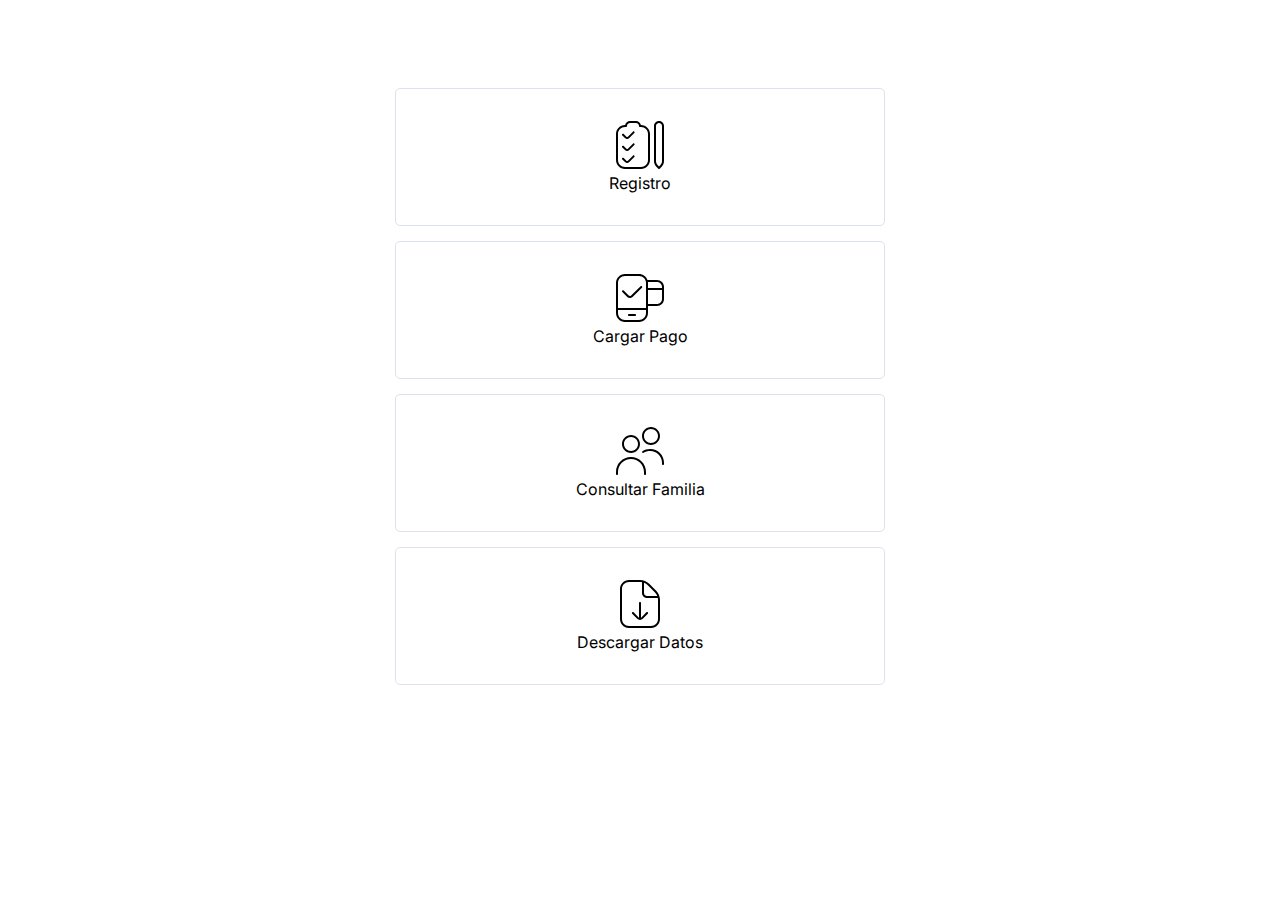
<file: index.html>
<!DOCTYPE html>
<html lang="en">

<head>
    <meta charset="UTF-8">
    <meta name="viewport" content="width=device-width, initial-scale=1.0">
    <link rel="stylesheet" href="css/style.css">
    <title>Menu</title>
</head>

<body>
    <div class="formbold-main-wrapper">
        <div class="formbold-form-wrapper">
            <a href="pages/form.html">
                <div class="card formbold-mb-3">
                    <img style="max-width: 3em;" src="assets/hacer-alt.svg">
                    <p>Registro</p>
                </div>
            </a>
            <a href="pages/payments.html">
                <div class="card formbold-mb-3">
                    <img style="max-width: 3em;" src="assets/pago-digital.svg">
                    <p>Cargar Pago</p>
                </div>
            </a>
            <a href="pages/fetch.html">
                <div class="card formbold-mb-3">
                    <img style="max-width: 3em;" src="assets/usuarios.svg">
                    <p>Consultar Familia</p>
                </div>
            </a>
            <a href="pages/data.html">
                <div class="card formbold-mb-3">
                    <img style="max-width: 3em;" src="assets/descarga-de-archivos.svg">
                    <p>Descargar Datos</p>
                </div>
            </a>
        </div>
    </div>
</body>

</html>
</file>
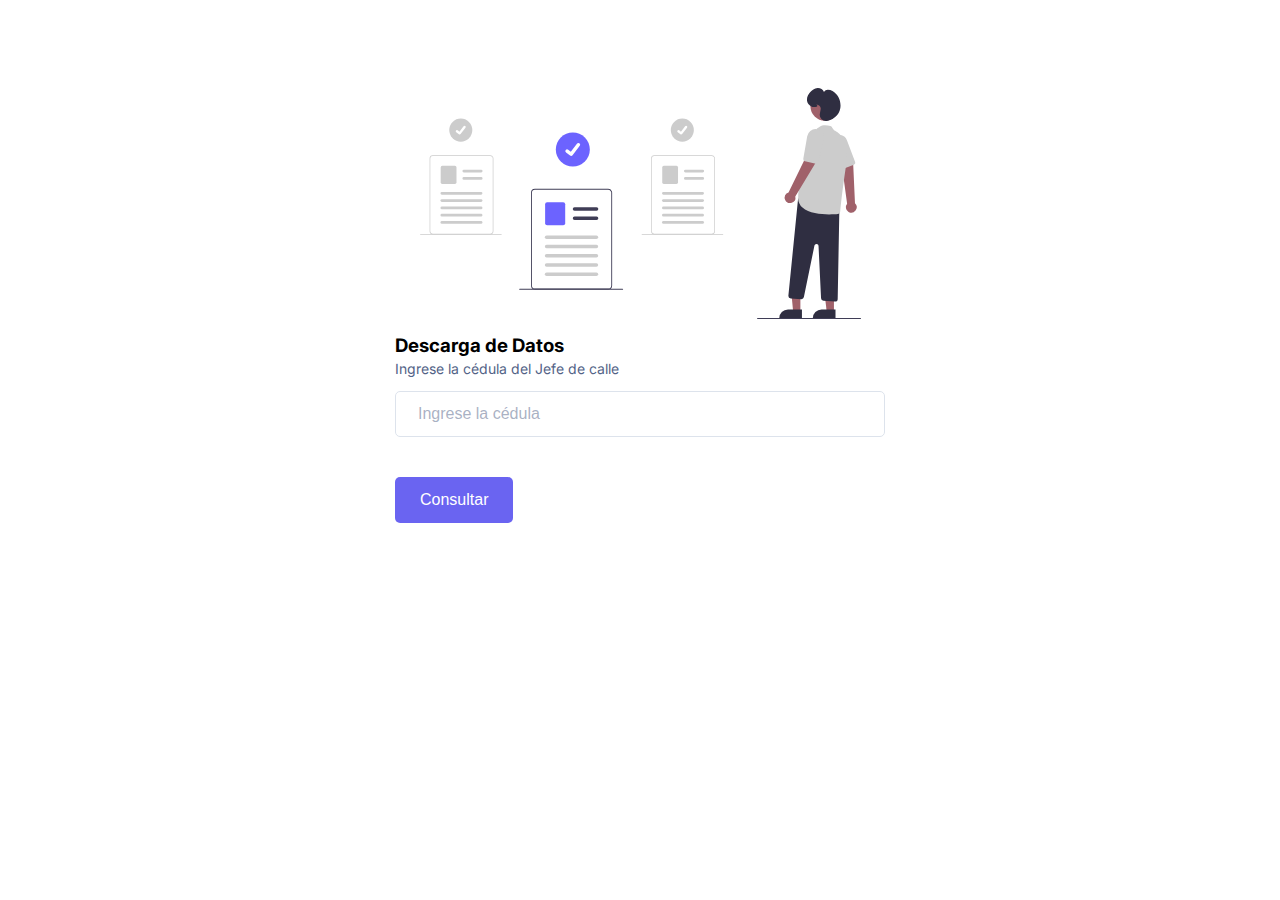
<file: pages/data.html>
<!DOCTYPE html>
<html lang="en">

<head>
    <meta charset="UTF-8">
    <meta name="viewport" content="width=device-width, initial-scale=1.0">
    <link rel="stylesheet" href="../css/style.css">
    <title>Formulario</title>
</head>

<body>
    <div class="formbold-main-wrapper">
        <div class="formbold-form-wrapper">

            <form class="formhide mostrar" id="system-form">
                <div style=" display: flex; justify-content: center; align-items: center; margin-bottom: 15px;">
                    <img style="max-width: 90%;" src="../assets/undraw_reviewed_docs_re_9lmr.svg">
                </div>

                <!-- Form Cédula -->
                <div class="formbold-mb-3">
                    <h3>Descarga de Datos</h3>
                    <label for="cedula1" class="formbold-form-label">Ingrese la cédula del Jefe de calle</label>
                    <input type="text" name="cedula1" id="cedula1" placeholder="Ingrese la cédula"
                        class="formbold-form-input">
                </div>
                <button type="submit" class="formbold-btn">Consultar</button>
            </form>
        </div>
    </div>
</body>

</html>
</file>
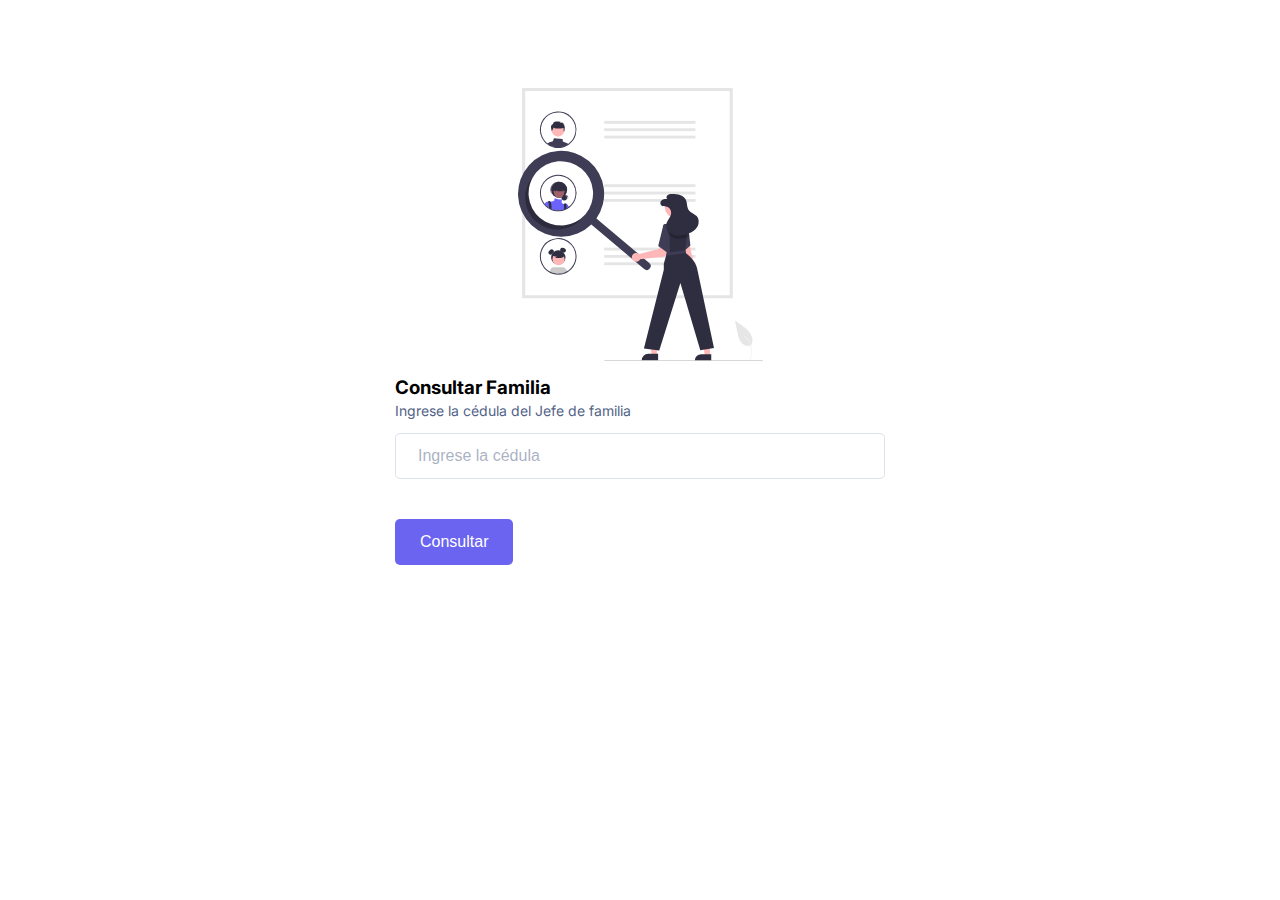
<file: pages/fetch.html>
<!DOCTYPE html>
<html lang="en">

<head>
    <meta charset="UTF-8">
    <meta name="viewport" content="width=device-width, initial-scale=1.0">
    <link rel="stylesheet" href="../css/style.css">
    <title>Formulario</title>
</head>

<body>
    <div class="formbold-main-wrapper">
        <div class="formbold-form-wrapper">

            <form class="formhide mostrar" id="system-form">
                <div style=" display: flex; justify-content: center; align-items: center; margin-bottom: 15px;">
                    <img style="max-width: 50%;" src="../assets/undraw_people_search_re_5rre.svg">
                </div>

                <!-- Form Cédula -->
                <div class="formbold-mb-3">
                    <h3>Consultar Familia</h3>
                    <label for="cedula1" class="formbold-form-label">Ingrese la cédula del Jefe de familia</label>
                    <input type="text" name="cedula1" id="cedula1" placeholder="Ingrese la cédula"
                        class="formbold-form-input">
                </div>
                <button type="button" class="formbold-btn" onclick="openModal()">Consultar</button>
            </form>

            <dialog class="modal" id="mainModal">
                <h3>Familia</h3>
                <h4>Jefe de Familia</h4>
                <p>Cédula: </p>
                <p>Nombre: </p>
                <p>Apellido: </p>
                <button type="button" class="formbold-btn" onclick="closeModal()">Cerrar Modal</button>
            </dialog>
        </div>
    </div>
    <script src="../js/modal.js"></script>
</body>

</html>
</file>
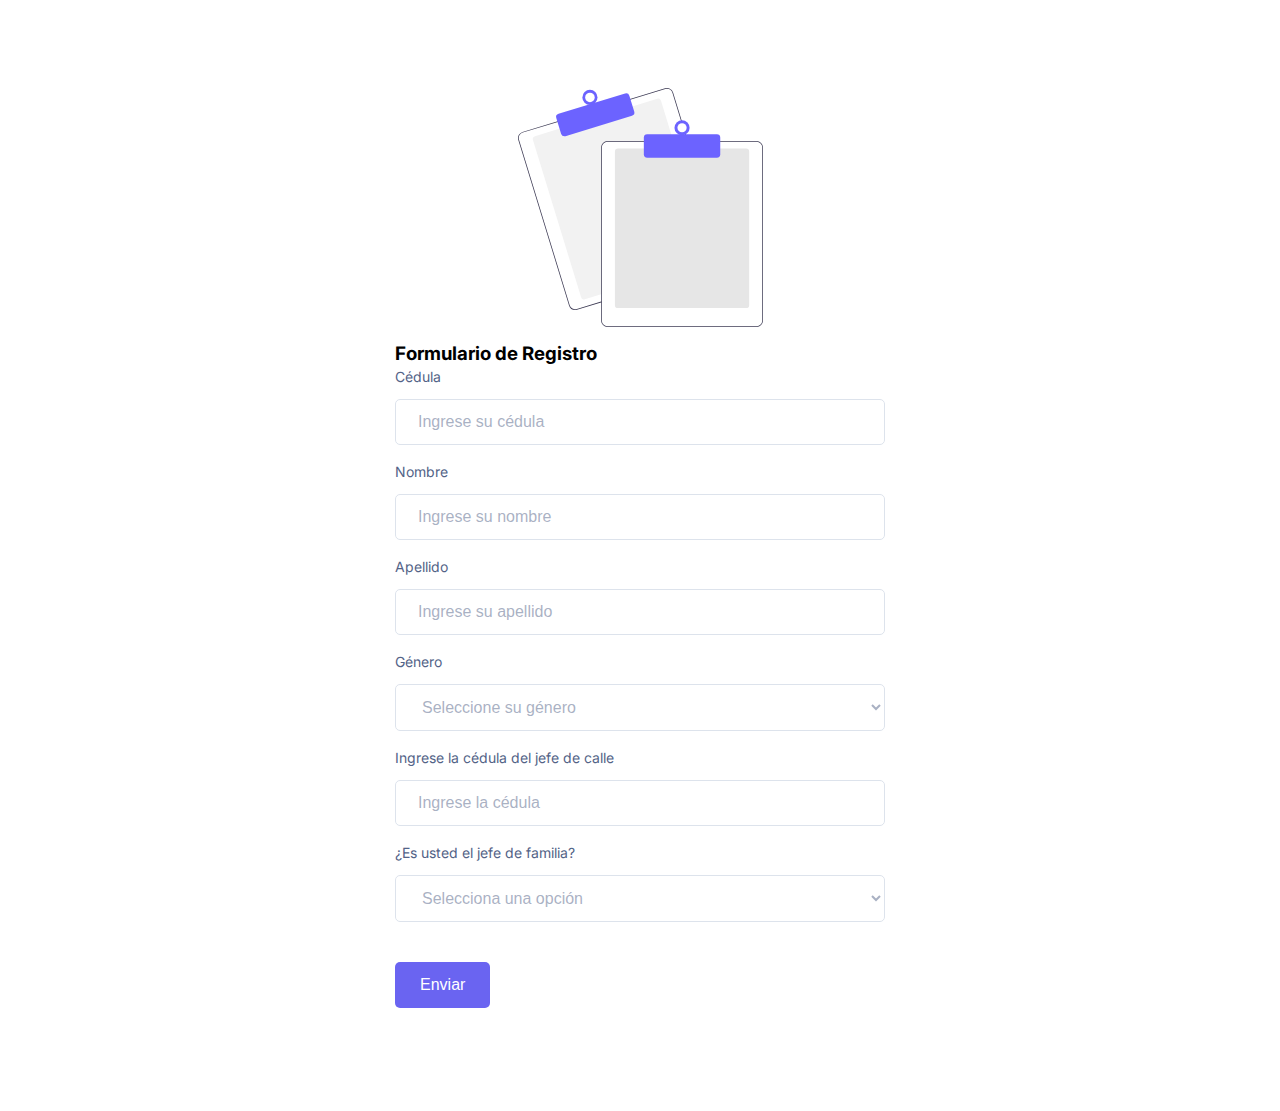
<file: pages/form.html>
<!DOCTYPE html>
<html lang="en">

<head>
    <meta charset="UTF-8">
    <meta name="viewport" content="width=device-width, initial-scale=1.0">
    <link rel="stylesheet" href="../css/style.css">
    <title>Formulario</title>
</head>

<body>
    <div class="formbold-main-wrapper">
        <div class="formbold-form-wrapper">

            <form class="formhide mostrar" id="system-form">
                <div style=" display: flex; justify-content: center; align-items: center; margin-bottom: 15px;">
                    <img style="max-width: 50%;" src="../assets/undraw_no_data_re_kwbl.svg">
                </div>

                <!-- action="https://formbold.com/s/FORM_ID" method="POST" -->

                <!-- Form Cédula -->
                <div class="formbold-mb-3">
                    <h3>Formulario de Registro</h3>
                    <label for="cedula1" class="formbold-form-label">Cédula</label>
                    <input type="text" name="cedula1" id="cedula1" placeholder="Ingrese su cédula"
                        class="formbold-form-input">
                </div>

                <!-- Form Nombre -->
                <div class="formbold-mb-3">
                    <label for="firstname1" class="formbold-form-label">Nombre</label>
                    <input type="text" name="firstname1" id="firstname1" placeholder="Ingrese su nombre"
                        class="formbold-form-input" />
                </div>

                <div class="formbold-mb-3">
                    <label for="lastname1" class="formbold-form-label">Apellido</label>
                    <input type="text" name="lastname1" id="lastname1" placeholder="Ingrese su apellido"
                        class="formbold-form-input">
                </div>

                <!-- Form Género -->
                <div class="formbold-mb-3">
                    <label for="gender1" class="formbold-form-label">Género</label>
                    <select class="formbold-form-input" name="gender1" id="gender1">
                        <option value="" disabled selected>Seleccione su género</option>
                        <option value="1">Masculino</option>
                        <option value="2">Femenino</option>
                        <option value="3">Otro</option>
                    </select>
                </div>

                <!-- Form Jefe de Calle -->
                <div class="formbold-mb-3">
                    <label for="streetBoss" class="formbold-form-label">Ingrese la cédula del jefe de
                        calle</label>
                    <input type="text" name="streetBoss" id="streetBoss" placeholder="Ingrese la cédula"
                        class="formbold-form-input">
                </div>

                <!-- Form Jefe de Familia -->
                <div class="formbold-mb-3">
                    <label class="formbold-form-label">¿Es usted el jefe de familia?</label>
                    <select class="formbold-form-input" name="boss" id="boss">
                        <option value="" disabled selected>Selecciona una opción</option>
                        <option value="0">No</option>
                        <option value="1">Si</option>
                    </select>
                </div>

                <!-- Form Especial Jefe de Familia -->
                <div class="formhide familia">
                    <!-- Form Télefono -->
                    <div class="formbold-mb-3 formbold-input-wrapp">
                        <label for="phone" class="formbold-form-label"> Teléfono </label>
                        <div>
                            <input type="text" name="phone" id="phone" placeholder="Número de teléfono"
                                class="formbold-form-input" />
                        </div>
                    </div>

                    <!-- Form Correo -->
                    <div class="formbold-mb-3">
                        <label for="email" class="formbold-form-label"> Correo </label>
                        <input type="email" name="email" id="email" placeholder="ejemplo@email.com"
                            class="formbold-form-input" />
                    </div>

                    <!-- Form Dirección -->
                    <div class="formbold-mb-3">
                        <label for="address" class="formbold-form-label"> Dirección </label>
                        <input type="text" name="address" id="address" placeholder="Street address"
                            class="formbold-form-input formbold-mb-3" />
                    </div>

                    <!-- Form Miembros de la Familia -->
                    <div class="formbold-mb-3">
                        <label for="family" class="formbold-form-label">¿Cuántos miembros conforman la familia?
                            <i>(Incluyendolo a usted)</i></label>
                        <input type="number" min="0" max="8" name="family" id="family" placeholder="min 1 - max 8"
                            class="formbold-form-input">
                    </div>
                </div>

                <!-- Form Especial Carga Familiar -->
                <div class="formhide carga">
                    <!-- Form Miembros de la Familia -->
                    <div class="formbold-mb-3">
                        <label for="relationship" class="formbold-form-label">Ingrese la cédula del jefe de
                            familia</label>
                        <input type="text" name="relationship" id="relationship" placeholder="Ingrese la cédula"
                            class="formbold-form-input">
                    </div>

                    <!-- Form Parentesco -->
                    <div class="formbold-mb-3">
                        <label for="kinship1" class="formbold-form-label">¿Cuál es el parentesco con este miembro
                            familiar?</label>
                        <select class="formbold-form-input" name="kinship1" id="kinship1">
                            <option value="" disabled selected>Seleccione un opción</option>
                            <option value="Cónyuge">Cónyuge</option>
                            <option value="Padre/Madre">Padre/Madre</option>
                            <option value="Hijo/Hija">Hijo/Hija</option>
                            <option value="Hermano/Hermana">Hermano/Hermana</option>
                            <option value="Abuelo/Abuela">Abuelo/Abuela</option>
                            <option value="Nieto/Nieta">Nieto/Nieta</option>
                            <option value="Tío/Tía">Tío/Tía</option>
                            <option value="Sobrino/Sobrina">Sobrino/Sobrina</option>
                            <option value="Primo/Prima">Primo/Prima</option>
                            <option value="Cuñado/Cuñada">Cuñado/Cuñada</option>
                            <option value="Suegro/Suegra">Suegro/Suegra</option>
                            <option value="Yerno/Nuera">Yerno/Nuera</option>
                            <option value="Bisabuelo/Bisabuela">Bisabuelo/Bisabuela</option>
                            <option value="Bisnieto/Bisnieta">Bisnieto/Bisnieta</option>
                            <option value="Tatarabuelo/Tatarabuela">Tatarabuelo/Tatarabuela</option>
                            <option value="Tataranieto/Tataranieta">Tataranieto/Tataranieta</option>
                            <option value="Compañero(a) de vida">Compañero(a) de vida</option>
                            <option value="Padrino/Madrina">Padrino/Madrina</option>
                            <option value="Ahijado/Ahijada">Ahijado/Ahijada</option>
                        </select>
                    </div>
                </div>
                
                <div class="formhide formmember member2">
                    <!-- Form Cédula -->
                    <div class="formbold-mb-3">
                        <h3>Miembro 2</h3>
                        <label for="cedula2" class="formbold-form-label">Cédula</label>
                        <input type="text" name="cedula2" id="cedula2" placeholder="Ingrese su cédula"
                            class="formbold-form-input">
                    </div>

                    <!-- Form Nombre -->
                    <div class="formbold-mb-3">
                        <label for="firstname2" class="formbold-form-label">Nombre</label>
                        <input type="text" name="firstname2" id="firstname2" placeholder="Ingrese su Nombre"
                            class="formbold-form-input" />
                    </div>

                    <div class="formbold-mb-3">
                        <label for="lastname2" class="formbold-form-label">Apellido</label>
                        <input type="text" name="lastname2" id="lastname2" placeholder="Ingrese su Apellido"
                            class="formbold-form-input">
                    </div>

                    <!-- Form Género -->
                    <div class="formbold-mb-3">
                        <label for="gender2" class="formbold-form-label">Género</label>
                        <select class="formbold-form-input" name="gender2" id="gender2">
                            <option value="" disabled selected>Seleccione su género</option>
                            <option value="1">Masculino</option>
                            <option value="2">Femenino</option>
                            <option value="3">Otro</option>
                        </select>
                    </div>

                    <!-- Form Parentesco -->
                    <div class="formbold-mb-3">
                        <label for="kinship2" class="formbold-form-label">¿Cuál es el parentesco con este miembro
                            familiar?</label>
                        <select class="formbold-form-input" name="kinship2" id="kinship2">
                            <option value="" disabled selected>Seleccione un opción</option>
                            <option value="Cónyuge">Cónyuge</option>
                            <option value="Padre/Madre">Padre/Madre</option>
                            <option value="Hijo/Hija">Hijo/Hija</option>
                            <option value="Hermano/Hermana">Hermano/Hermana</option>
                            <option value="Abuelo/Abuela">Abuelo/Abuela</option>
                            <option value="Nieto/Nieta">Nieto/Nieta</option>
                            <option value="Tío/Tía">Tío/Tía</option>
                            <option value="Sobrino/Sobrina">Sobrino/Sobrina</option>
                            <option value="Primo/Prima">Primo/Prima</option>
                            <option value="Cuñado/Cuñada">Cuñado/Cuñada</option>
                            <option value="Suegro/Suegra">Suegro/Suegra</option>
                            <option value="Yerno/Nuera">Yerno/Nuera</option>
                            <option value="Bisabuelo/Bisabuela">Bisabuelo/Bisabuela</option>
                            <option value="Bisnieto/Bisnieta">Bisnieto/Bisnieta</option>
                            <option value="Tatarabuelo/Tatarabuela">Tatarabuelo/Tatarabuela</option>
                            <option value="Tataranieto/Tataranieta">Tataranieto/Tataranieta</option>
                            <option value="Compañero(a) de vida">Compañero(a) de vida</option>
                            <option value="Padrino/Madrina">Padrino/Madrina</option>
                            <option value="Ahijado/Ahijada">Ahijado/Ahijada</option>
                        </select>
                    </div>
                </div>

                <div class="formhide formmember member3">
                    <!-- Form Cédula -->
                    <div class="formbold-mb-3">
                        <h3>Miembro 3</h3>
                        <label for="cedula3" class="formbold-form-label">Cédula</label>
                        <input type="text" name="cedula3" id="cedula3" placeholder="Ingrese su cédula"
                            class="formbold-form-input">
                    </div>

                    <!-- Form Nombre -->
                    <div class="formbold-mb-3">
                        <label for="firstname3" class="formbold-form-label">Nombre</label>
                        <input type="text" name="firstname3" id="firstname3" placeholder="Ingrese su Nombre"
                            class="formbold-form-input" />
                    </div>

                    <div class="formbold-mb-3">
                        <label for="lastname3" class="formbold-form-label">Apellido</label>
                        <input type="text" name="lastname3" id="lastname3" placeholder="Ingrese su Apellido"
                            class="formbold-form-input">
                    </div>

                    <!-- Form Género -->
                    <div class="formbold-mb-3">
                        <label for="gender3" class="formbold-form-label">Género</label>
                        <select class="formbold-form-input" name="gender3" id="gender3">
                            <option value="" disabled selected>Seleccione su género</option>
                            <option value="1">Masculino</option>
                            <option value="2">Femenino</option>
                            <option value="3">Otro</option>
                        </select>
                    </div>

                    <!-- Form Parentesco -->
                    <div class="formbold-mb-3">
                        <label for="kinship3" class="formbold-form-label">¿Cuál es el parentesco con este miembro
                            familiar?</label>
                        <select class="formbold-form-input" name="kinship3" id="kinship3">
                            <option value="" disabled selected>Seleccione un opción</option>
                            <option value="Cónyuge">Cónyuge</option>
                            <option value="Padre/Madre">Padre/Madre</option>
                            <option value="Hijo/Hija">Hijo/Hija</option>
                            <option value="Hermano/Hermana">Hermano/Hermana</option>
                            <option value="Abuelo/Abuela">Abuelo/Abuela</option>
                            <option value="Nieto/Nieta">Nieto/Nieta</option>
                            <option value="Tío/Tía">Tío/Tía</option>
                            <option value="Sobrino/Sobrina">Sobrino/Sobrina</option>
                            <option value="Primo/Prima">Primo/Prima</option>
                            <option value="Cuñado/Cuñada">Cuñado/Cuñada</option>
                            <option value="Suegro/Suegra">Suegro/Suegra</option>
                            <option value="Yerno/Nuera">Yerno/Nuera</option>
                            <option value="Bisabuelo/Bisabuela">Bisabuelo/Bisabuela</option>
                            <option value="Bisnieto/Bisnieta">Bisnieto/Bisnieta</option>
                            <option value="Tatarabuelo/Tatarabuela">Tatarabuelo/Tatarabuela</option>
                            <option value="Tataranieto/Tataranieta">Tataranieto/Tataranieta</option>
                            <option value="Compañero(a) de vida">Compañero(a) de vida</option>
                            <option value="Padrino/Madrina">Padrino/Madrina</option>
                            <option value="Ahijado/Ahijada">Ahijado/Ahijada</option>
                        </select>
                    </div>
                </div>

                <div class="formhide formmember member4">
                    <!-- Form Cédula -->
                    <div class="formbold-mb-3">
                        <h3>Miembro 4</h3>
                        <label for="cedula4" class="formbold-form-label">Cédula</label>
                        <input type="text" name="cedula4" id="cedula4" placeholder="Ingrese su cédula"
                            class="formbold-form-input">
                    </div>

                    <!-- Form Nombre -->
                    <div class="formbold-mb-3">
                        <label for="firstname4" class="formbold-form-label">Nombre</label>
                        <input type="text" name="firstname4" id="firstname4" placeholder="Ingrese su Nombre"
                            class="formbold-form-input" />
                    </div>

                    <div class="formbold-mb-3">
                        <label for="lastname4" class="formbold-form-label">Apellido</label>
                        <input type="text" name="lastname4" id="lastname4" placeholder="Ingrese su Apellido"
                            class="formbold-form-input">
                    </div>

                    <!-- Form Género -->
                    <div class="formbold-mb-3">
                        <label for="gender4" class="formbold-form-label">Género</label>
                        <select class="formbold-form-input" name="gender4" id="gender4">
                            <option value="" disabled selected>Seleccione su género</option>
                            <option value="1">Masculino</option>
                            <option value="2">Femenino</option>
                            <option value="3">Otro</option>
                        </select>
                    </div>

                    <!-- Form Parentesco -->
                    <div class="formbold-mb-3">
                        <label for="kinship4" class="formbold-form-label">¿Cuál es el parentesco con este miembro
                            familiar?</label>
                        <select class="formbold-form-input" name="kinship4" id="kinship4">
                            <option value="" disabled selected>Seleccione un opción</option>
                            <option value="Cónyuge">Cónyuge</option>
                            <option value="Padre/Madre">Padre/Madre</option>
                            <option value="Hijo/Hija">Hijo/Hija</option>
                            <option value="Hermano/Hermana">Hermano/Hermana</option>
                            <option value="Abuelo/Abuela">Abuelo/Abuela</option>
                            <option value="Nieto/Nieta">Nieto/Nieta</option>
                            <option value="Tío/Tía">Tío/Tía</option>
                            <option value="Sobrino/Sobrina">Sobrino/Sobrina</option>
                            <option value="Primo/Prima">Primo/Prima</option>
                            <option value="Cuñado/Cuñada">Cuñado/Cuñada</option>
                            <option value="Suegro/Suegra">Suegro/Suegra</option>
                            <option value="Yerno/Nuera">Yerno/Nuera</option>
                            <option value="Bisabuelo/Bisabuela">Bisabuelo/Bisabuela</option>
                            <option value="Bisnieto/Bisnieta">Bisnieto/Bisnieta</option>
                            <option value="Tatarabuelo/Tatarabuela">Tatarabuelo/Tatarabuela</option>
                            <option value="Tataranieto/Tataranieta">Tataranieto/Tataranieta</option>
                            <option value="Compañero(a) de vida">Compañero(a) de vida</option>
                            <option value="Padrino/Madrina">Padrino/Madrina</option>
                            <option value="Ahijado/Ahijada">Ahijado/Ahijada</option>
                        </select>
                    </div>
                </div>

                <div class="formhide formmember member5">
                    <!-- Form Cédula -->
                    <div class="formbold-mb-3">
                        <h3>Miembro 5</h3>
                        <label for="cedula5" class="formbold-form-label">Cédula</label>
                        <input type="text" name="cedula5" id="cedula5" placeholder="Ingrese su cédula"
                            class="formbold-form-input">
                    </div>

                    <!-- Form Nombre -->
                    <div class="formbold-mb-3">
                        <label for="firstname5" class="formbold-form-label">Nombre</label>
                        <input type="text" name="firstname5" id="firstname5" placeholder="Ingrese su Nombre"
                            class="formbold-form-input" />
                    </div>

                    <div class="formbold-mb-3">
                        <label for="lastname5" class="formbold-form-label">Apellido</label>
                        <input type="text" name="lastname5" id="lastname5" placeholder="Ingrese su Apellido"
                            class="formbold-form-input">
                    </div>

                    <!-- Form Género -->
                    <div class="formbold-mb-3">
                        <label for="gender5" class="formbold-form-label">Género</label>
                        <select class="formbold-form-input" name="gender5" id="gender5">
                            <option value="" disabled selected>Seleccione su género</option>
                            <option value="1">Masculino</option>
                            <option value="2">Femenino</option>
                            <option value="3">Otro</option>
                        </select>
                    </div>

                    <!-- Form Parentesco -->
                    <div class="formbold-mb-3">
                        <label for="kinship5" class="formbold-form-label">¿Cuál es el parentesco con este miembro
                            familiar?</label>
                        <select class="formbold-form-input" name="kinship5" id="kinship5">
                            <option value="" disabled selected>Seleccione un opción</option>
                            <option value="Cónyuge">Cónyuge</option>
                            <option value="Padre/Madre">Padre/Madre</option>
                            <option value="Hijo/Hija">Hijo/Hija</option>
                            <option value="Hermano/Hermana">Hermano/Hermana</option>
                            <option value="Abuelo/Abuela">Abuelo/Abuela</option>
                            <option value="Nieto/Nieta">Nieto/Nieta</option>
                            <option value="Tío/Tía">Tío/Tía</option>
                            <option value="Sobrino/Sobrina">Sobrino/Sobrina</option>
                            <option value="Primo/Prima">Primo/Prima</option>
                            <option value="Cuñado/Cuñada">Cuñado/Cuñada</option>
                            <option value="Suegro/Suegra">Suegro/Suegra</option>
                            <option value="Yerno/Nuera">Yerno/Nuera</option>
                            <option value="Bisabuelo/Bisabuela">Bisabuelo/Bisabuela</option>
                            <option value="Bisnieto/Bisnieta">Bisnieto/Bisnieta</option>
                            <option value="Tatarabuelo/Tatarabuela">Tatarabuelo/Tatarabuela</option>
                            <option value="Tataranieto/Tataranieta">Tataranieto/Tataranieta</option>
                            <option value="Compañero(a) de vida">Compañero(a) de vida</option>
                            <option value="Padrino/Madrina">Padrino/Madrina</option>
                            <option value="Ahijado/Ahijada">Ahijado/Ahijada</option>
                        </select>
                    </div>
                </div>

                <div class="formhide formmember member6">
                    <!-- Form Cédula -->
                    <div class="formbold-mb-3">
                        <h3>Miembro 6</h3>
                        <label for="cedula6" class="formbold-form-label">Cédula</label>
                        <input type="text" name="cedula6" id="cedula6" placeholder="Ingrese su cédula"
                            class="formbold-form-input">
                    </div>

                    <!-- Form Nombre -->
                    <div class="formbold-mb-3">
                        <label for="firstname6" class="formbold-form-label">Nombre</label>
                        <input type="text" name="firstname6" id="firstname6" placeholder="Ingrese su Nombre"
                            class="formbold-form-input" />
                    </div>

                    <div class="formbold-mb-3">
                        <label for="lastname6" class="formbold-form-label">Apellido</label>
                        <input type="text" name="lastname6" id="lastname6" placeholder="Ingrese su Apellido"
                            class="formbold-form-input">
                    </div>

                    <!-- Form Género -->
                    <div class="formbold-mb-3">
                        <label for="gender6" class="formbold-form-label">Género</label>
                        <select class="formbold-form-input" name="gender6" id="gender6">
                            <option value="" disabled selected>Seleccione su género</option>
                            <option value="1">Masculino</option>
                            <option value="2">Femenino</option>
                            <option value="3">Otro</option>
                        </select>
                    </div>

                    <!-- Form Parentesco -->
                    <div class="formbold-mb-3">
                        <label for="kinship6" class="formbold-form-label">¿Cuál es el parentesco con este miembro
                            familiar?</label>
                        <select class="formbold-form-input" name="kinship6" id="kinship6">
                            <option value="" disabled selected>Seleccione un opción</option>
                            <option value="Cónyuge">Cónyuge</option>
                            <option value="Padre/Madre">Padre/Madre</option>
                            <option value="Hijo/Hija">Hijo/Hija</option>
                            <option value="Hermano/Hermana">Hermano/Hermana</option>
                            <option value="Abuelo/Abuela">Abuelo/Abuela</option>
                            <option value="Nieto/Nieta">Nieto/Nieta</option>
                            <option value="Tío/Tía">Tío/Tía</option>
                            <option value="Sobrino/Sobrina">Sobrino/Sobrina</option>
                            <option value="Primo/Prima">Primo/Prima</option>
                            <option value="Cuñado/Cuñada">Cuñado/Cuñada</option>
                            <option value="Suegro/Suegra">Suegro/Suegra</option>
                            <option value="Yerno/Nuera">Yerno/Nuera</option>
                            <option value="Bisabuelo/Bisabuela">Bisabuelo/Bisabuela</option>
                            <option value="Bisnieto/Bisnieta">Bisnieto/Bisnieta</option>
                            <option value="Tatarabuelo/Tatarabuela">Tatarabuelo/Tatarabuela</option>
                            <option value="Tataranieto/Tataranieta">Tataranieto/Tataranieta</option>
                            <option value="Compañero(a) de vida">Compañero(a) de vida</option>
                            <option value="Padrino/Madrina">Padrino/Madrina</option>
                            <option value="Ahijado/Ahijada">Ahijado/Ahijada</option>
                        </select>
                    </div>
                </div>

                <div class="formhide formmember member7">
                    <!-- Form Cédula -->
                    <div class="formbold-mb-3">
                        <h3>Miembro 7</h3>
                        <label for="cedula7" class="formbold-form-label">Cédula</label>
                        <input type="text" name="cedula7" id="cedula7" placeholder="Ingrese su cédula"
                            class="formbold-form-input">
                    </div>

                    <!-- Form Nombre -->
                    <div class="formbold-mb-3">
                        <label for="firstname7" class="formbold-form-label">Nombre</label>
                        <input type="text" name="firstname7" id="firstname7" placeholder="Ingrese su Nombre"
                            class="formbold-form-input" />
                    </div>

                    <div class="formbold-mb-3">
                        <label for="lastname7" class="formbold-form-label">Apellido</label>
                        <input type="text" name="lastname7" id="lastname7" placeholder="Ingrese su Apellido"
                            class="formbold-form-input">
                    </div>

                    <!-- Form Género -->
                    <div class="formbold-mb-3">
                        <label for="gender7" class="formbold-form-label">Género</label>
                        <select class="formbold-form-input" name="gender7" id="gender7">
                            <option value="" disabled selected>Seleccione su género</option>
                            <option value="1">Masculino</option>
                            <option value="2">Femenino</option>
                            <option value="3">Otro</option>
                        </select>
                    </div>

                    <!-- Form Parentesco -->
                    <div class="formbold-mb-3">
                        <label for="kinship7" class="formbold-form-label">¿Cuál es el parentesco con este miembro
                            familiar?</label>
                        <select class="formbold-form-input" name="kinship7" id="kinship7">
                            <option value="" disabled selected>Seleccione un opción</option>
                            <option value="Cónyuge">Cónyuge</option>
                            <option value="Padre/Madre">Padre/Madre</option>
                            <option value="Hijo/Hija">Hijo/Hija</option>
                            <option value="Hermano/Hermana">Hermano/Hermana</option>
                            <option value="Abuelo/Abuela">Abuelo/Abuela</option>
                            <option value="Nieto/Nieta">Nieto/Nieta</option>
                            <option value="Tío/Tía">Tío/Tía</option>
                            <option value="Sobrino/Sobrina">Sobrino/Sobrina</option>
                            <option value="Primo/Prima">Primo/Prima</option>
                            <option value="Cuñado/Cuñada">Cuñado/Cuñada</option>
                            <option value="Suegro/Suegra">Suegro/Suegra</option>
                            <option value="Yerno/Nuera">Yerno/Nuera</option>
                            <option value="Bisabuelo/Bisabuela">Bisabuelo/Bisabuela</option>
                            <option value="Bisnieto/Bisnieta">Bisnieto/Bisnieta</option>
                            <option value="Tatarabuelo/Tatarabuela">Tatarabuelo/Tatarabuela</option>
                            <option value="Tataranieto/Tataranieta">Tataranieto/Tataranieta</option>
                            <option value="Compañero(a) de vida">Compañero(a) de vida</option>
                            <option value="Padrino/Madrina">Padrino/Madrina</option>
                            <option value="Ahijado/Ahijada">Ahijado/Ahijada</option>
                        </select>
                    </div>
                </div>

                <div class="formhide formmember member8">
                    <!-- Form Cédula -->
                    <div class="formbold-mb-3">
                        <h3>Miembro 8</h3>
                        <label for="cedula8" class="formbold-form-label">Cédula</label>
                        <input type="text" name="cedula8" id="cedula8" placeholder="Ingrese su cédula"
                            class="formbold-form-input">
                    </div>

                    <!-- Form Nombre -->
                    <div class="formbold-mb-3">
                        <label for="firstname8" class="formbold-form-label">Nombre</label>
                        <input type="text" name="firstname8" id="firstname8" placeholder="Ingrese su Nombre"
                            class="formbold-form-input" />
                    </div>

                    <div class="formbold-mb-3">
                        <label for="lastname8" class="formbold-form-label">Apellido</label>
                        <input type="text" name="lastname8" id="lastname8" placeholder="Ingrese su Apellido"
                            class="formbold-form-input">
                    </div>

                    <!-- Form Género -->
                    <div class="formbold-mb-3">
                        <label for="gender8" class="formbold-form-label">Género</label>
                        <select class="formbold-form-input" name="gender8" id="gender8">
                            <option value="" disabled selected>Seleccione su género</option>
                            <option value="1">Masculino</option>
                            <option value="2">Femenino</option>
                            <option value="3">Otro</option>
                        </select>
                    </div>

                    <!-- Form Parentesco -->
                    <div class="formbold-mb-3">
                        <label for="kinship8" class="formbold-form-label">¿Cuál es el parentesco con este miembro
                            familiar?</label>
                        <select class="formbold-form-input" name="kinship8" id="kinship8">
                            <option value="" disabled selected>Seleccione un opción</option>
                            <option value="Cónyuge">Cónyuge</option>
                            <option value="Padre/Madre">Padre/Madre</option>
                            <option value="Hijo/Hija">Hijo/Hija</option>
                            <option value="Hermano/Hermana">Hermano/Hermana</option>
                            <option value="Abuelo/Abuela">Abuelo/Abuela</option>
                            <option value="Nieto/Nieta">Nieto/Nieta</option>
                            <option value="Tío/Tía">Tío/Tía</option>
                            <option value="Sobrino/Sobrina">Sobrino/Sobrina</option>
                            <option value="Primo/Prima">Primo/Prima</option>
                            <option value="Cuñado/Cuñada">Cuñado/Cuñada</option>
                            <option value="Suegro/Suegra">Suegro/Suegra</option>
                            <option value="Yerno/Nuera">Yerno/Nuera</option>
                            <option value="Bisabuelo/Bisabuela">Bisabuelo/Bisabuela</option>
                            <option value="Bisnieto/Bisnieta">Bisnieto/Bisnieta</option>
                            <option value="Tatarabuelo/Tatarabuela">Tatarabuelo/Tatarabuela</option>
                            <option value="Tataranieto/Tataranieta">Tataranieto/Tataranieta</option>
                            <option value="Compañero(a) de vida">Compañero(a) de vida</option>
                            <option value="Padrino/Madrina">Padrino/Madrina</option>
                            <option value="Ahijado/Ahijada">Ahijado/Ahijada</option>
                        </select>
                    </div>
                </div>

                <button type="submit" class="formbold-btn">Enviar</button>
            </form>

            <div id="exito" class="formhide"
                style=" display: flex; justify-content: center; align-items: center; margin-bottom: 15px;">
                <img style="max-width: 50%;" src="../assets/undraw_completed_m9ci.svg">
            </div>
        </div>
    </div>
    <script src="../js/app.js"></script>
    <script src="../js/connection.js"></script>
</body>

</html>
</file>
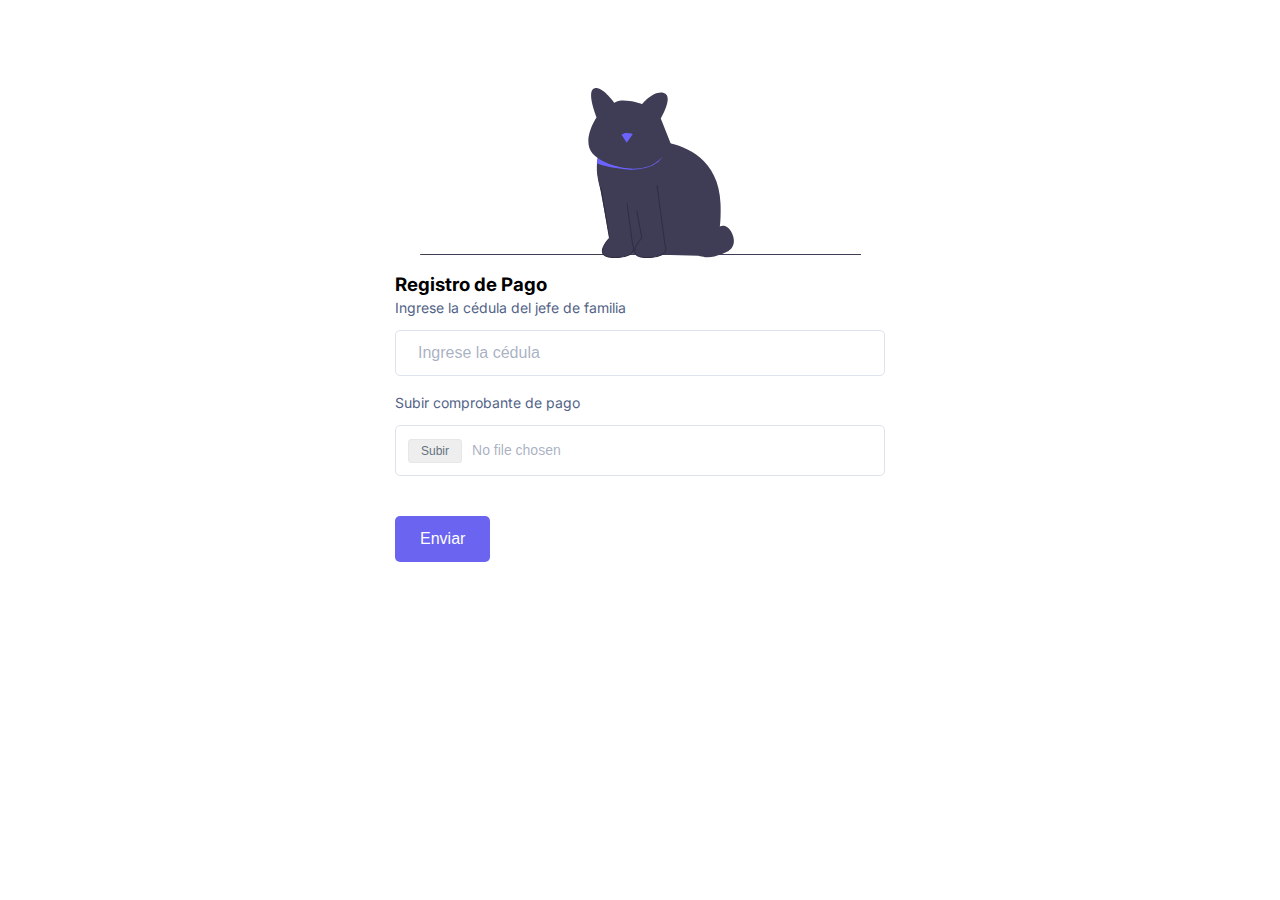
<file: pages/payments.html>
<!DOCTYPE html>
<html lang="en">

<head>
    <meta charset="UTF-8">
    <meta name="viewport" content="width=device-width, initial-scale=1.0">
    <link rel="stylesheet" href="../css/style.css">
    <title>Menu</title>
</head>

<body>
    <div class="formbold-main-wrapper">
        <div class="formbold-form-wrapper">

            <div style=" display: flex; justify-content: center; align-items: center; margin-bottom: 15px;">
                <img style="max-width: 90%;" src="../assets/undraw_cat_epte.svg">
            </div>
            <form action="">

                <!-- Form Cédula -->
                <div class="formbold-mb-3">
                    <h3>Registro de Pago</h3>
                    <label for="cedula" class="formbold-form-label">Ingrese la cédula del jefe de
                        familia</label>
                    <input type="text" name="cedula" id="cedula" placeholder="Ingrese la cédula"
                        class="formbold-form-input">
                </div>

                <!-- Cargar Imagen -->
                <div class="formbold-mb-3">
                    <label for="upload" class="formbold-form-label">
                        Subir comprobante de pago
                    </label>
                    <input type="file" name="upload" id="upload" class="formbold-form-input formbold-form-file" />
                </div>

                <button class="formbold-btn">Enviar</button>
            </form>
        </div>
    </div>
</body>

</html>
</file>
<file: css/style.css>
@import url('https://fonts.googleapis.com/css2?family=Inter:wght@400;500;600;700&display=swap');

* {
    margin: 0;
    padding: 0;
    box-sizing: border-box;
}

body {
    font-family: 'Inter', sans-serif;
}

a {
    text-decoration: none;
    /* Quitar el subrayado */
    color: inherit;
    /* Heredar el color del elemento padre */
    background: none;
    /* Quitar cualquier fondo aplicado */
    border: none;
    /* Quitar cualquier borde aplicado */
    padding: 0;
    /* Eliminar el padding */
    margin: 0;
    /* Eliminar el margen */
    font: inherit;
    /* Heredar la fuente del elemento padre */
}

h2 {
    color: #3A455E;
    margin-top: 32px;
    margin-bottom: 10px;
}

.modal {
    margin: auto;
    padding: 1em;
    border-radius: 1em;
    border: none;
    align-items: center;
    justify-content: center;
    padding: 48px;
}

.modal::backdrop {
    background-color: rgba(0, 0, 0, 0.5);
}

.card {
    text-align: center;
    border-radius: 5px;
    padding: 2em 0;
    border: 1px solid #dde3ec;
}

.formbold-mb-3 {
    margin-bottom: 15px;
}

.formbold-relative {
    position: relative;
}

.formbold-opacity-0 {
    opacity: 0;
}

.formbold-stroke-current {
    stroke: #ffffff;
    z-index: 999;
}

#supportCheckbox:checked~div span {
    opacity: 1;
}

#supportCheckbox:checked~div {
    background: #6a64f1;
    border-color: #6a64f1;
}

.formbold-main-wrapper {
    display: flex;
    align-items: center;
    justify-content: center;
    padding: 48px;
}

.formbold-form-wrapper {
    margin: 0 auto;
    max-width: 570px;
    width: 100%;
    background: white;
}

@media only screen and (min-width: 600px) {
    .formbold-form-wrapper {
        padding: 40px;
    }
}


.formbold-img {
    display: block;
    margin: 0 auto 45px;
}

.formbold-input-wrapp>div {
    display: flex;
    gap: 20px;
}

.formbold-input-flex {
    display: flex;
    gap: 20px;
    margin-bottom: 15px;
}

.formbold-input-flex>div {
    width: 50%;
}

.formbold-form-input {
    width: 100%;
    padding: 13px 22px;
    border-radius: 5px;
    border: 1px solid #dde3ec;
    background: #ffffff;
    font-weight: 500;
    font-size: 16px;
    color: #536387;
    outline: none;
    resize: none;
}

.formbold-form-input::placeholder,
select.formbold-form-input,
.formbold-form-input[type='date']::-webkit-datetime-edit-text,
.formbold-form-input[type='date']::-webkit-datetime-edit-month-field,
.formbold-form-input[type='date']::-webkit-datetime-edit-day-field,
.formbold-form-input[type='date']::-webkit-datetime-edit-year-field {
    color: rgba(83, 99, 135, 0.5);
}

.formbold-form-input:focus {
    border-color: #6a64f1;
    box-shadow: 0px 3px 8px rgba(0, 0, 0, 0.05);
}

.formbold-form-label {
    color: #536387;
    font-size: 14px;
    line-height: 24px;
    display: block;
    margin-bottom: 10px;
}

.formbold-checkbox-label {
    display: flex;
    cursor: pointer;
    user-select: none;
    font-size: 16px;
    line-height: 24px;
    color: #536387;
}

.formbold-checkbox-label a {
    margin-left: 5px;
    color: #6a64f1;
}

.formbold-input-checkbox {
    position: absolute;
    width: 1px;
    height: 1px;
    padding: 0;
    margin: -1px;
    overflow: hidden;
    clip: rect(0, 0, 0, 0);
    white-space: nowrap;
    border-width: 0;
}

.formbold-checkbox-inner {
    display: flex;
    align-items: center;
    justify-content: center;
    width: 20px;
    height: 20px;
    margin-right: 16px;
    margin-top: 2px;
    border: 0.7px solid #dde3ec;
    border-radius: 3px;
}

.formbold-form-file {
    padding: 12px;
    font-size: 14px;
    line-height: 24px;
    color: rgba(83, 99, 135, 0.5);
}

.formbold-form-file::-webkit-file-upload-button {
    display: none;
}

.formbold-form-file:before {
    content: 'Subir';
    display: inline-block;
    background: #EEEEEE;
    border: 0.5px solid #E7E7E7;
    border-radius: 3px;
    padding: 3px 12px;
    outline: none;
    white-space: nowrap;
    -webkit-user-select: none;
    cursor: pointer;
    color: #637381;
    font-weight: 500;
    font-size: 12px;
    line-height: 16px;
    margin-right: 10px;
}

.formbold-btn {
    font-size: 16px;
    border-radius: 5px;
    padding: 14px 25px;
    border: none;
    font-weight: 500;
    background-color: #6a64f1;
    color: white;
    cursor: pointer;
    margin-top: 25px;
}

.formbold-btn:hover {
    box-shadow: 0px 3px 8px rgba(0, 0, 0, 0.05);
}

.formbold-w-45 {
    width: 45%;
}

.formhide {
    transition: opacity 1s ease-in-out, max-height 1s ease-in-out;
    opacity: 0;
    max-height: 0;
    overflow: hidden;
}

.mostrar {
    opacity: 1;
    max-height: 3000px;
}
</file>
